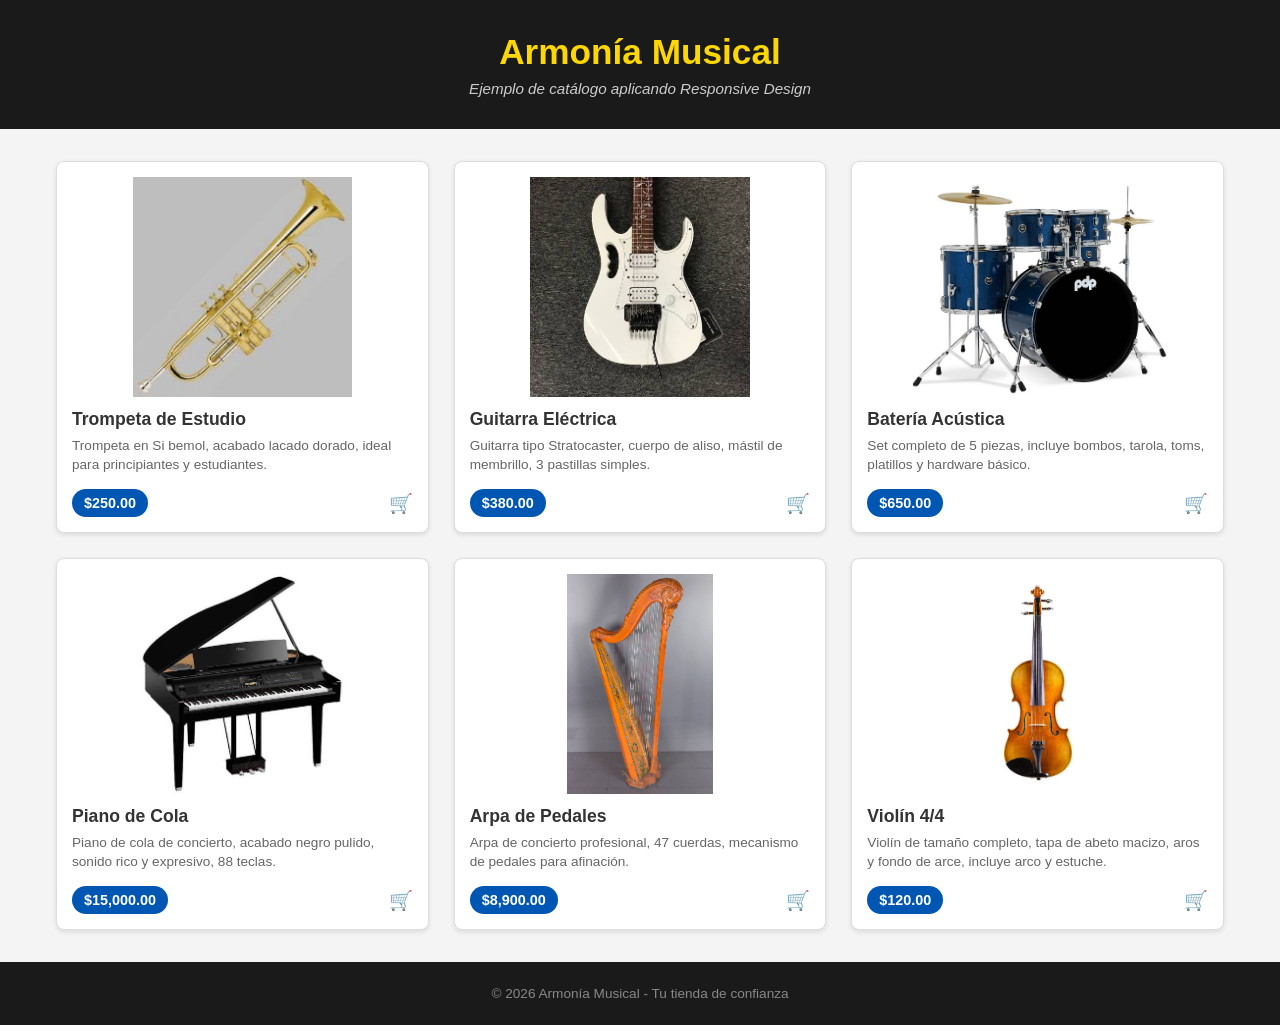
<file: index.html>
<!DOCTYPE html>
<html lang="es">
<head>
    <meta charset="UTF-8">
    <meta name="viewport" content="width=device-width, initial-scale=1.0">
    <title>Tienda de Instrumentos Musicales</title>
    
    <!-- Enlace a los estilos principales -->
    <link rel="stylesheet" href="assets/css/style.css">
    
    <!-- Enlace al nuevo archivo responsivo -->
    <link rel="stylesheet" href="assets/css/responsive.css">
</head>
<body>

    <header>
        <h1>Armonía Musical</h1>
        <p class="subtitulo">Ejemplo de catálogo aplicando Responsive Design</p>
    </header>

    <main>
        <!-- Cambiado a .product-grid como pide la guía -->
        <section class="product-grid">
            
            <div class="product">
                <img src="assets/img/instrumento1.jpeg" alt="Trompeta Dorada">
                <h3>Trompeta de Estudio</h3>
                <p>Trompeta en Si bemol, acabado lacado dorado, ideal para principiantes y estudiantes.</p>
                <div class="compra">
                    <span class="precio">$250.00</span>
                    <span class="carrito">🛒</span>
                </div>
            </div>

            <div class="product">
                <img src="assets/img/instrumento2.jpeg" alt="Guitarra Eléctrica Blanca">
                <h3>Guitarra Eléctrica</h3>
                <p>Guitarra tipo Stratocaster, cuerpo de aliso, mástil de membrillo, 3 pastillas simples.</p>
                <div class="compra">
                    <span class="precio">$380.00</span>
                    <span class="carrito">🛒</span>
                </div>
            </div>

            <div class="product">
                <img src="assets/img/instrumento3.jpeg" alt="Batería Acústica Azul">
                <h3>Batería Acústica</h3>
                <p>Set completo de 5 piezas, incluye bombos, tarola, toms, platillos y hardware básico.</p>
                <div class="compra">
                    <span class="precio">$650.00</span>
                    <span class="carrito">🛒</span>
                </div>
            </div>

            <div class="product">
                <img src="assets/img/instrumento4.jpeg" alt="Piano de Cola Negro">
                <h3>Piano de Cola</h3>
                <p>Piano de cola de concierto, acabado negro pulido, sonido rico y expresivo, 88 teclas.</p>
                <div class="compra">
                    <span class="precio">$15,000.00</span>
                    <span class="carrito">🛒</span>
                </div>
            </div>

            <div class="product">
                <img src="assets/img/instrumento5.jpeg" alt="Arpa de Concierto">
                <h3>Arpa de Pedales</h3>
                <p>Arpa de concierto profesional, 47 cuerdas, mecanismo de pedales para afinación.</p>
                <div class="compra">
                    <span class="precio">$8,900.00</span>
                    <span class="carrito">🛒</span>
                </div>
            </div>

            <div class="product">
                <img src="assets/img/instrumento6.jpeg" alt="Violín Clásico">
                <h3>Violín 4/4</h3>
                <p>Violín de tamaño completo, tapa de abeto macizo, aros y fondo de arce, incluye arco y estuche.</p>
                <div class="compra">
                    <span class="precio">$120.00</span>
                    <span class="carrito">🛒</span>
                </div>
            </div>

        </section>
    </main>

    <footer>
        <span class="copyright">© 2026 Armonía Musical - Tu tienda de confianza</span>
    </footer>

</body>
</html>
</file>
<file: assets/css/style.css>
/* Reset básico del Box Model */
* {
  box-sizing: border-box;
  margin: 0;
  padding: 0;
}

body {
  font-family: Arial, sans-serif;
  background-color: #f4f4f4;
  color: #333;
}

/* Encabezado */
header {
  background-color: #1a1a1a;
  color: #ffd700;
  text-align: center;
  padding: 2rem 1rem;
}

header h1 {
  font-size: 2.2rem;
  margin-bottom: 0.5rem;
}

.subtitulo {
  color: #ccc;
  font-style: italic;
  font-size: 0.95rem;
}

/* Contenedor principal */
main {
  max-width: 1200px;
  margin: 2rem auto;
  padding: 0 1rem;
}

/* Base con Flexbox según la guía */
.product-grid {
  display: flex;
  flex-wrap: wrap;
  justify-content: center;
  gap: 20px;
}

/* Tarjeta individual de producto */
.product {
  background-color: #ffffff;
  border: 1px solid #ddd;
  border-radius: 8px;
  padding: 15px;
  width: 100%;
  box-shadow: 0 2px 5px rgba(0, 0, 0, 0.1);
  display: flex;
  flex-direction: column;
  justify-content: space-between;
}

.product img {
  width: 100%;
  height: 220px;
  object-fit: contain;
  border-radius: 4px;
}

.product h3 {
  margin: 12px 0 6px 0;
  font-size: 1.1rem;
}

.product p {
  font-size: 0.85rem;
  color: #666;
  line-height: 1.4;
  margin-bottom: 15px;
}

/* Sección inferior de la tarjeta */
.compra {
  display: flex;
  justify-content: space-between;
  align-items: center;
  margin-top: auto;
}

.precio {
  background-color: #0056b3;
  color: white;
  font-weight: bold;
  padding: 6px 12px;
  border-radius: 15px;
  font-size: 0.9rem;
}

.carrito {
  font-size: 1.2rem;
  cursor: pointer;
}

/* Pie de página */
footer {
  text-align: center;
  padding: 1.5rem;
  background-color: #1a1a1a;
  color: #888;
  font-size: 0.85rem;
  margin-top: 2rem;
}
</file>
<file: assets/css/responsive.css>
/* ==========================================
   1. MÓVILES (< 768px)
   ========================================== */
@media (max-width: 767px) {
  .product-grid {
    display: flex;
    flex-direction: column;
    gap: 20px;
  }

  .product {
    width: 100%;
  }

  /* Imágenes fluidas sin desbordamiento */
  img {
    max-width: 100%;
    height: auto;
  }
}

/* ==========================================
   2. TABLETS (768px - 1023px)
   Requisito guía: 2 columnas de productos
   ========================================== */
@media (min-width: 768px) and (max-width: 1023px) {
  .product-grid {
    display: grid;
    grid-template-columns: repeat(2, 1fr);
    gap: 20px;
  }

  .product {
    width: auto;
  }
}

/* ==========================================
   3. ESCRITORIO (>= 1024px)
   Requisito guía: CSS Grid multi-columna
   ========================================== */
@media (min-width: 1024px) {
  .product-grid {
    display: grid;
    grid-template-columns: repeat(3, 1fr);
    gap: 25px;
  }

  .product {
    width: auto;
  }
}
</file>
